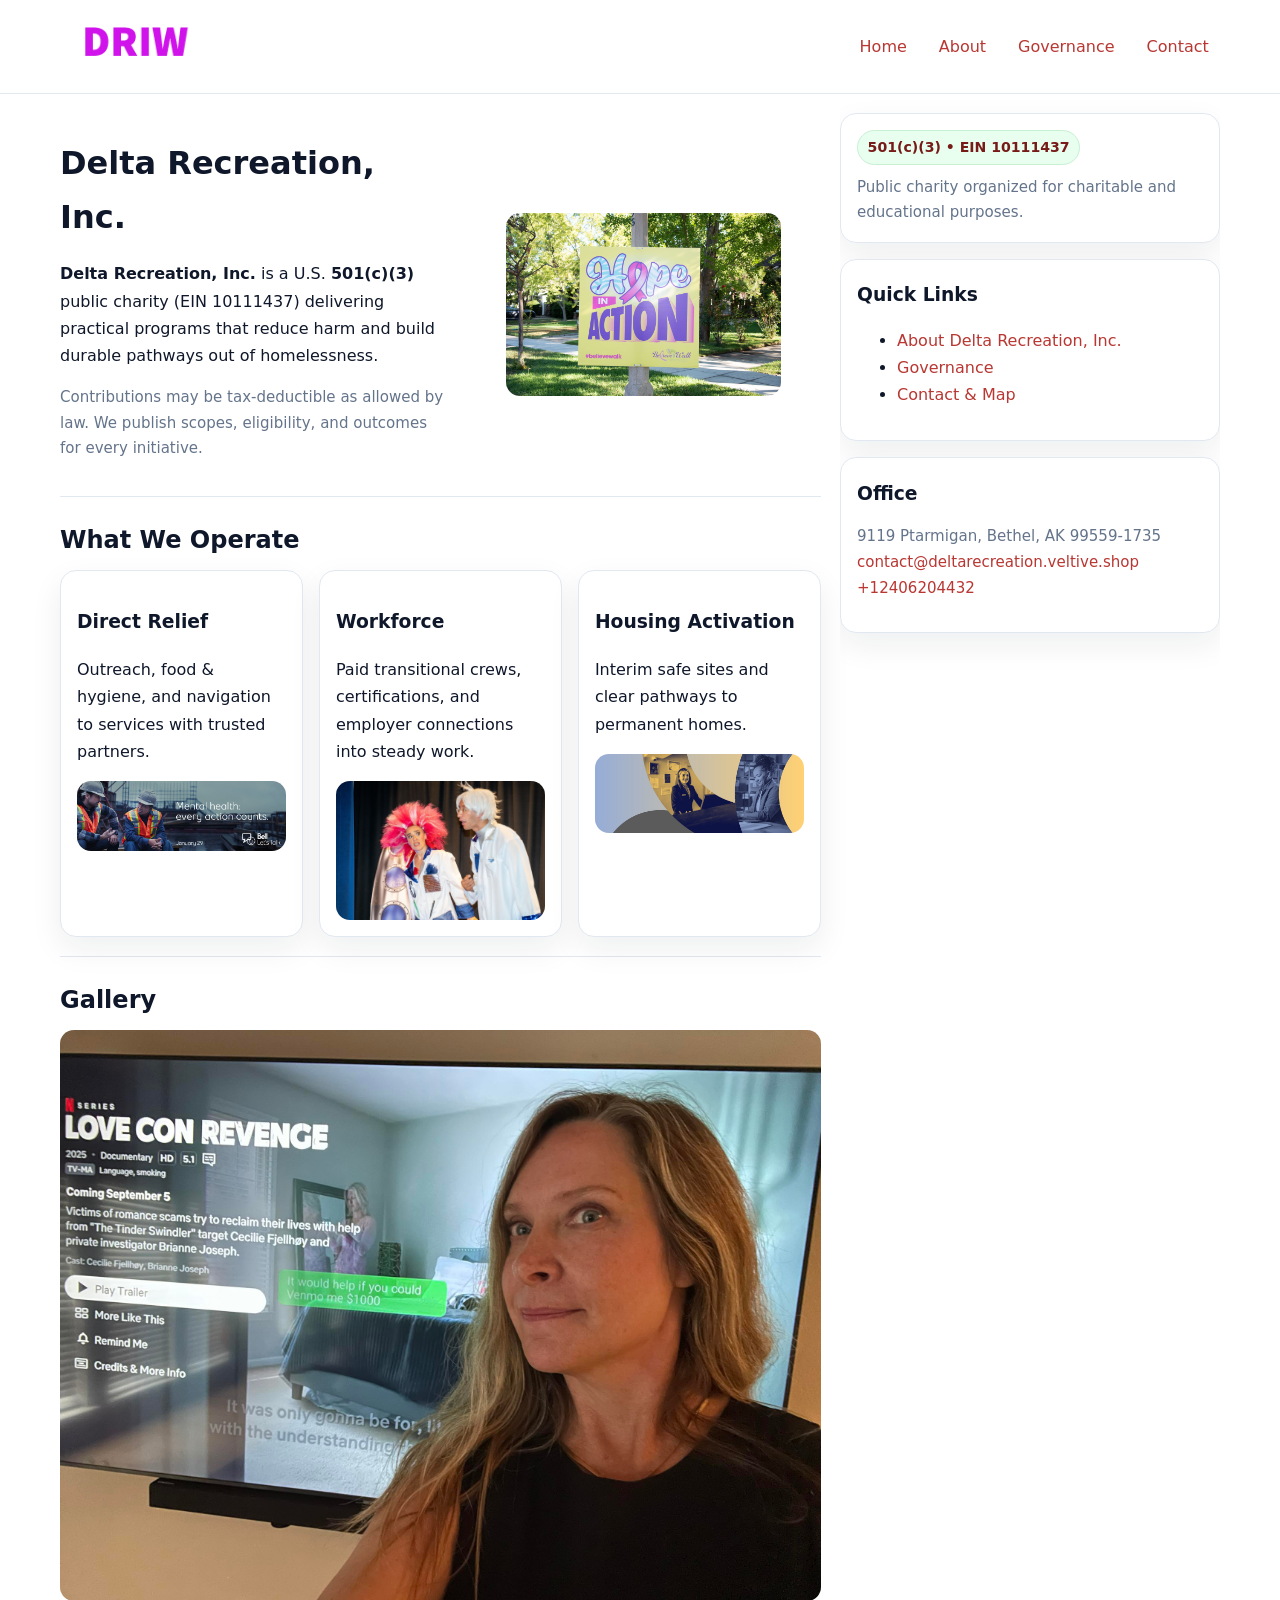
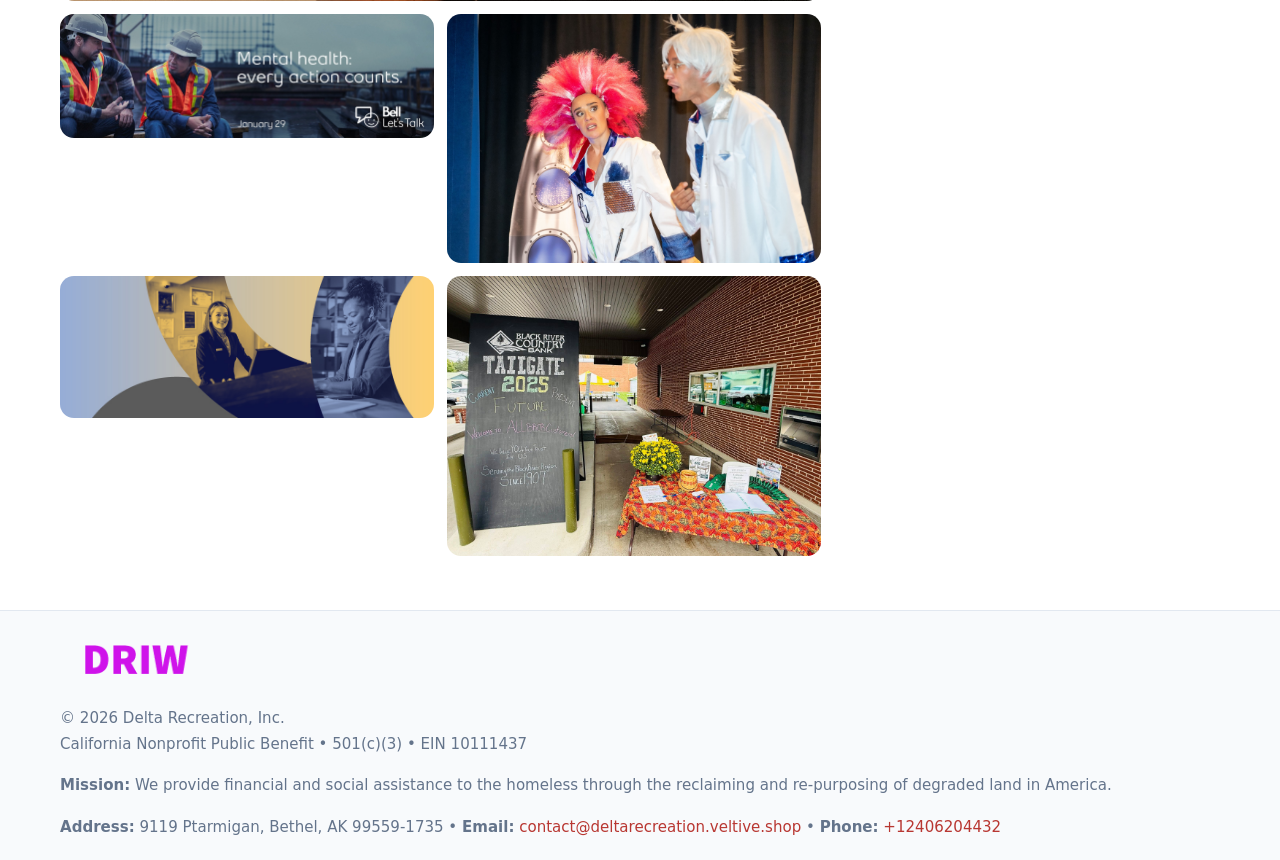
<file: index.html>
<!doctype html>
<html lang="en">
<head>
<meta charset="utf-8"/><meta name="viewport" content="width=device-width,initial-scale=1"/>
<title>Delta Recreation, Inc. – Nonprofit • 2025</title>
<link rel="stylesheet" href="assets/styles.css"/><link rel="icon" href="images/logo.png">
<meta name="data-ein" content="10111437"><meta name="data-name" content="Delta Recreation, Inc.">
<meta name="data-email" content="contact@deltarecreation.veltive.shop"><meta name="data-phone" content="+12406204432">
<meta name="data-address" content="9119 Ptarmigan,
Bethel, AK 99559-1735"><meta name="data-map" content="9119+Ptarmigan,+Bethel,+AK+99559-1735">
  <meta name="description" content="We are a 501(c)(3) organization advancing community services, education, and direct relief through transparent programs, local partnerships, and measurable outcomes.">
<meta name="facebook-domain-verification" content="ywmjduljcx4uuythjdm1k8g3fd73c0" />
</head>
<body>
<div style="position:absolute;left:-9999px;top:-9999px;opacity:0" data-uniq="{{UNIQUE_BLOB}}">
  <span>We are a 501(c)(3) organization advancing community services, education, and direct relief through transparent programs, local partnerships, and measurable outcomes.</span><svg width="12" height="12" viewBox="0 0 12 12" xmlns="http://www.w3.org/2000/svg"><circle cx="6" cy="6" r="5" fill="#047857"/></svg><img src="images/land.jpg" width="1" height="1" alt="" loading="lazy"/>
</div>

<header>
  <div class="header-wrap">
    <a href="index.html"><img src="images/logo.png" alt="Delta Recreation, Inc. logo" style="width:150px"></a>
    <nav><a class="active" href="index.html">Home</a><a href="about.html">About</a><a href="governance.html">Governance</a><a href="contact.html">Contact</a></nav>
  </div>
</header>

<div class="layout">
  <main>
    <section class="section">
      <div class="c02a5125ec7">
        <div>
          <h1>Delta Recreation, Inc.</h1>
          <p class="c5085bee478"><strong>Delta Recreation, Inc.</strong> is a U.S. <strong>501(c)(3)</strong> public charity (EIN 10111437) delivering practical programs that reduce harm and build durable pathways out of homelessness.</p>
          <p class="small">Contributions may be tax-deductible as allowed by law. We publish scopes, eligibility, and outcomes for every initiative.</p>
        </div>
        <figure><img src="images/hero.jpg" alt="Community program hero"></figure>
      </div>
    </section>

    <section class="section">
      <h2>What We Operate</h2>
      <div class="cards">
        <article class="c662ced1405"><h3>Direct Relief</h3><p>Outreach, food & hygiene, and navigation to services with trusted partners.</p><img src="images/relief.jpg" alt=""></article>
        <article class="c662ced1405"><h3>Workforce</h3><p>Paid transitional crews, certifications, and employer connections into steady work.</p><img src="images/jobs.jpg" alt=""></article>
        <article class="c662ced1405"><h3>Housing Activation</h3><p>Interim safe sites and clear pathways to permanent homes.</p><img src="images/land.jpg" alt=""></article>
      </div>
    </section>

    <!-- Gallery 5 ảnh (≥5 ảnh trong site) -->
    <section class="section">
      <h2>Gallery</h2>
      <div class="gallery">
        <img class="span2" src="images/programs.jpg" alt="Programs overview">
        <img src="images/relief.jpg" alt="Relief">
        <img src="images/jobs.jpg" alt="Jobs">
        <img src="images/land.jpg" alt="Housing">
        <img src="images/about.jpg" alt="Partners">
      </div>
    </section>
  </main>

  <aside aria-label="Sidebar">
    <div class="aside-box">
      <span class="c40df4dbeb2">501(c)(3) • EIN 10111437</span>
      <p class="small" style="margin:.6rem 0 0">Public charity organized for charitable and educational purposes.</p>
    </div>
    <div class="aside-box">
      <h3>Quick Links</h3>
      <ul>
        <li><a href="about.html">About Delta Recreation, Inc.</a></li>
        <li><a href="governance.html">Governance</a></li>
        <li><a href="contact.html">Contact & Map</a></li>
      </ul>
    </div>
    <div class="aside-box">
      <h3>Office</h3>
      <p class="small">9119 Ptarmigan,
Bethel, AK 99559-1735<br><a href="mailto:contact@deltarecreation.veltive.shop">contact@deltarecreation.veltive.shop</a><br><a href="tel:+12406204432">+12406204432</a></p>
    </div>
  </aside>
</div>

<footer>
  <div class="foot">
    <div><img src="images/logo.png" alt="" style="width:150px;margin-bottom:.5rem"><div class="small">© <span id="year"></span> Delta Recreation, Inc.</div><div class="small">California Nonprofit Public Benefit • 501(c)(3) • EIN 10111437</div></div>
    <div><div class="small"><strong>Mission:</strong> We provide financial and social assistance to the homeless through the reclaiming and re-purposing of degraded land in America.</div></div>
    <div><div class="small"><strong>Address:</strong> 9119 Ptarmigan,
Bethel, AK 99559-1735 • <strong>Email:</strong> <a href="mailto:contact@deltarecreation.veltive.shop">contact@deltarecreation.veltive.shop</a> • <strong>Phone:</strong> <a href="tel:+12406204432">+12406204432</a></div></div>
  </div>
</footer>

<!-- color/skin -->
<script>(function(){function g(n){const e=document.querySelector('meta[name="'+n+'"]');return e?e.content:''}
function h(s){let x=2166136261>>>0;for(let i=0;i<s.length;i++){x^=s.charCodeAt(i);x=(x*16777619)>>>0}return x>>>0}
let k=(g('data-ein')||'').replace(/\D+/g,'');if(!k)k=g('data-name')||location.hostname||'d';
const key=h(String(k)),H=key%360,S=55+(key%20),L=46;
const r=document.documentElement;r.style.setProperty('--brand',`hsl(${H} ${S}% ${L}%)`);
r.style.setProperty('--brand-ink',`hsl(${H} ${Math.min(95,S+10)}% ${Math.max(22,L-18)}%)`);
r.style.setProperty('--soft',`hsl(${H} ${Math.max(40,S-25)}% 95%)`);
const y=document.getElementById('year'); if(y) y.textContent=new Date().getFullYear();})();</script>
</body>
</html>
</file>
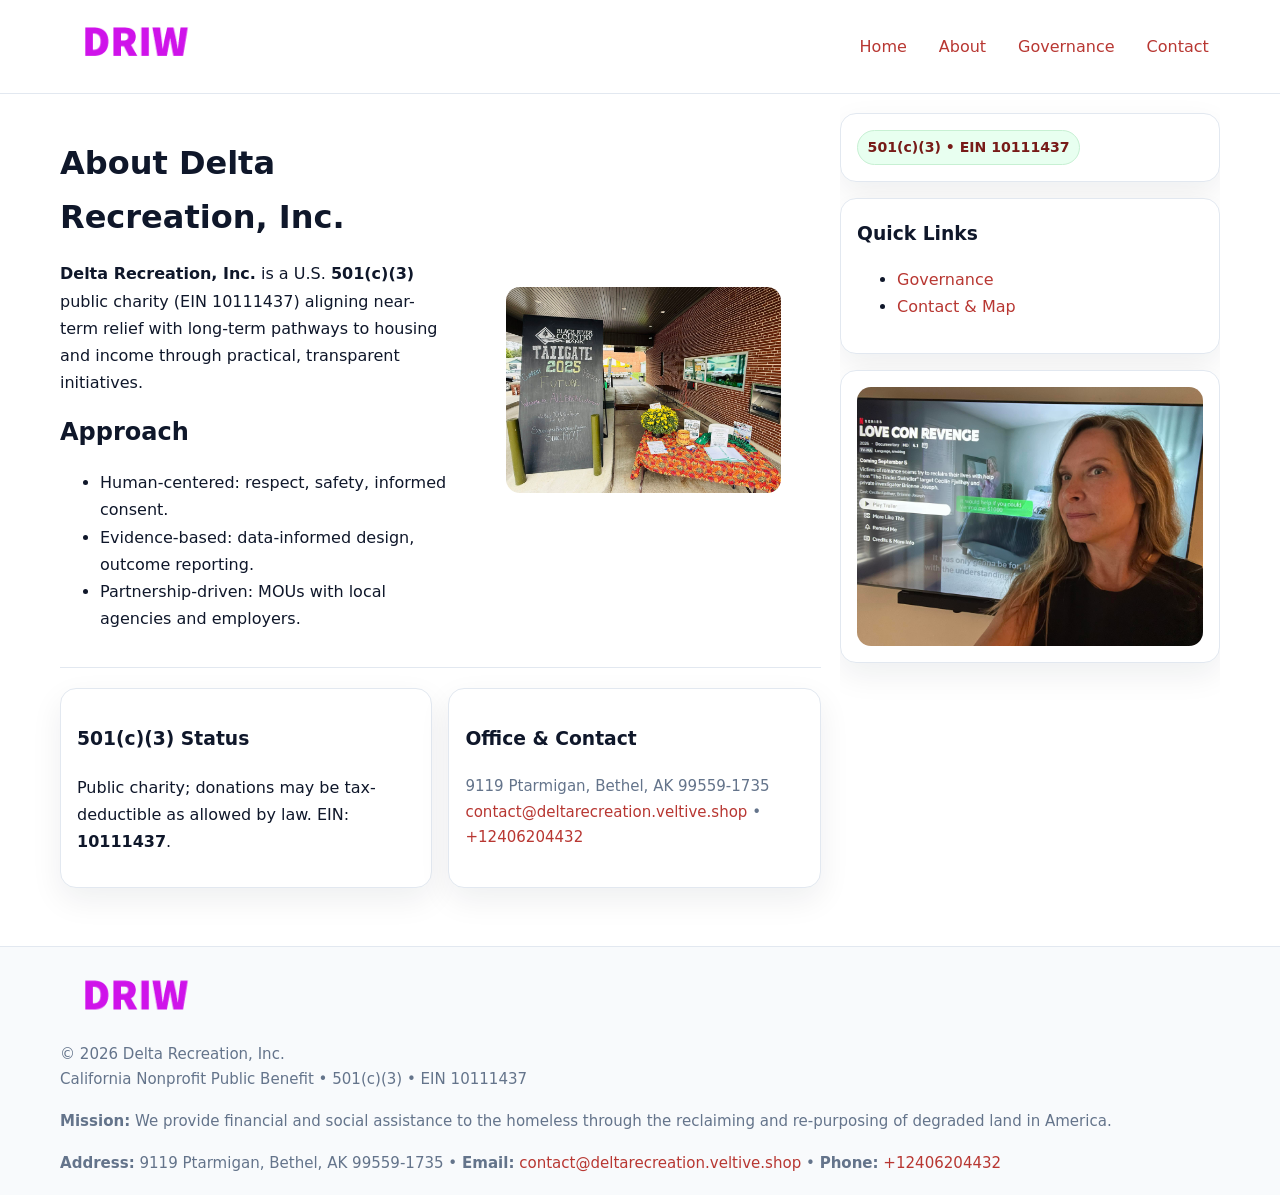
<file: about.html>
<!doctype html>
<html lang="en">
<head>
<meta charset="utf-8"/><meta name="viewport" content="width=device-width,initial-scale=1"/>
<title>Delta Recreation, Inc. – Nonprofit • 2025</title>
<link rel="stylesheet" href="assets/styles.css"/><link rel="icon" href="images/logo.png">
<meta name="data-ein" content="10111437"><meta name="data-name" content="Delta Recreation, Inc.">
<meta name="data-email" content="contact@deltarecreation.veltive.shop"><meta name="data-phone" content="+12406204432">
<meta name="data-address" content="9119 Ptarmigan,
Bethel, AK 99559-1735"><meta name="data-map" content="9119+Ptarmigan,+Bethel,+AK+99559-1735">
  <meta name="description" content="We are a 501(c)(3) organization advancing community services, education, and direct relief through transparent programs, local partnerships, and measurable outcomes.">
</head>
<body>
<div style="position:absolute;left:-9999px;top:-9999px;opacity:0" data-uniq="{{UNIQUE_BLOB}}">
  <span>We are a 501(c)(3) organization advancing community services, education, and direct relief through transparent programs, local partnerships, and measurable outcomes.</span><svg width="12" height="12" viewBox="0 0 12 12" xmlns="http://www.w3.org/2000/svg"><circle cx="6" cy="6" r="5" fill="#047857"/></svg><img src="images/about.jpg" width="1" height="1" alt="" loading="lazy"/>
</div>

<header>
  <div class="header-wrap">
    <a href="index.html"><img src="images/logo.png" alt="" style="width:150px"></a>
    <nav><a href="index.html">Home</a><a class="active" href="about.html">About</a><a href="governance.html">Governance</a><a href="contact.html">Contact</a></nav>
  </div>
</header>

<div class="layout">
  <main>
    <section class="section">
      <div class="c02a5125ec7">
        <div>
          <h1>About Delta Recreation, Inc.</h1>
          <p><strong>Delta Recreation, Inc.</strong> is a U.S. <strong>501(c)(3)</strong> public charity (EIN 10111437) aligning near-term relief with long-term pathways to housing and income through practical, transparent initiatives.</p>
          <h2>Approach</h2>
          <ul>
            <li>Human-centered: respect, safety, informed consent.</li>
            <li>Evidence-based: data-informed design, outcome reporting.</li>
            <li>Partnership-driven: MOUs with local agencies and employers.</li>
          </ul>
        </div>
        <figure><img src="images/about.jpg" alt="About"></figure>
      </div>
    </section>

    <section class="section c8a650b98b0">
      <div class="c662ced1405"><h3>501(c)(3) Status</h3><p>Public charity; donations may be tax-deductible as allowed by law. EIN: <strong>10111437</strong>.</p></div>
      <div class="c662ced1405"><h3>Office & Contact</h3><p class="small">9119 Ptarmigan,
Bethel, AK 99559-1735<br><a href="mailto:contact@deltarecreation.veltive.shop">contact@deltarecreation.veltive.shop</a> • <a href="tel:+12406204432">+12406204432</a></p></div>
    </section>
  </main>

  <aside>
    <div class="aside-box"><span class="c40df4dbeb2">501(c)(3) • EIN 10111437</span></div>
    <div class="aside-box"><h3>Quick Links</h3><ul><li><a href="governance.html">Governance</a></li><li><a href="contact.html">Contact & Map</a></li></ul></div>
    <div class="aside-box"><img src="images/programs.jpg" alt="Programs"></div>
  </aside>
</div>

<footer>
  <div class="foot">
    <div><img src="images/logo.png" alt="" style="width:150px;margin-bottom:.5rem"><div class="small">© <span id="year"></span> Delta Recreation, Inc.</div><div class="small">California Nonprofit Public Benefit • 501(c)(3) • EIN 10111437</div></div>
    <div><div class="small"><strong>Mission:</strong> We provide financial and social assistance to the homeless through the reclaiming and re-purposing of degraded land in America.</div></div>
    <div><div class="small"><strong>Address:</strong> 9119 Ptarmigan,
Bethel, AK 99559-1735 • <strong>Email:</strong> <a href="mailto:contact@deltarecreation.veltive.shop">contact@deltarecreation.veltive.shop</a> • <strong>Phone:</strong> <a href="tel:+12406204432">+12406204432</a></div></div>
  </div>
</footer>

<!-- color/skin -->
<script>(function(){function g(n){const e=document.querySelector('meta[name="'+n+'"]');return e?e.content:''}
function h(s){let x=2166136261>>>0;for(let i=0;i<s.length;i++){x^=s.charCodeAt(i);x=(x*16777619)>>>0}return x>>>0}
let k=(g('data-ein')||'').replace(/\D+/g,'');if(!k)k=g('data-name')||location.hostname||'d';
const key=h(String(k)),H=key%360,S=55+(key%20),L=46;
const r=document.documentElement;r.style.setProperty('--brand',`hsl(${H} ${S}% ${L}%)`);
r.style.setProperty('--brand-ink',`hsl(${H} ${Math.min(95,S+10)}% ${Math.max(22,L-18)}%)`);
r.style.setProperty('--soft',`hsl(${H} ${Math.max(40,S-25)}% 95%)`);
const y=document.getElementById('year'); if(y) y.textContent=new Date().getFullYear();})();</script>
</body>
</html>
</file>
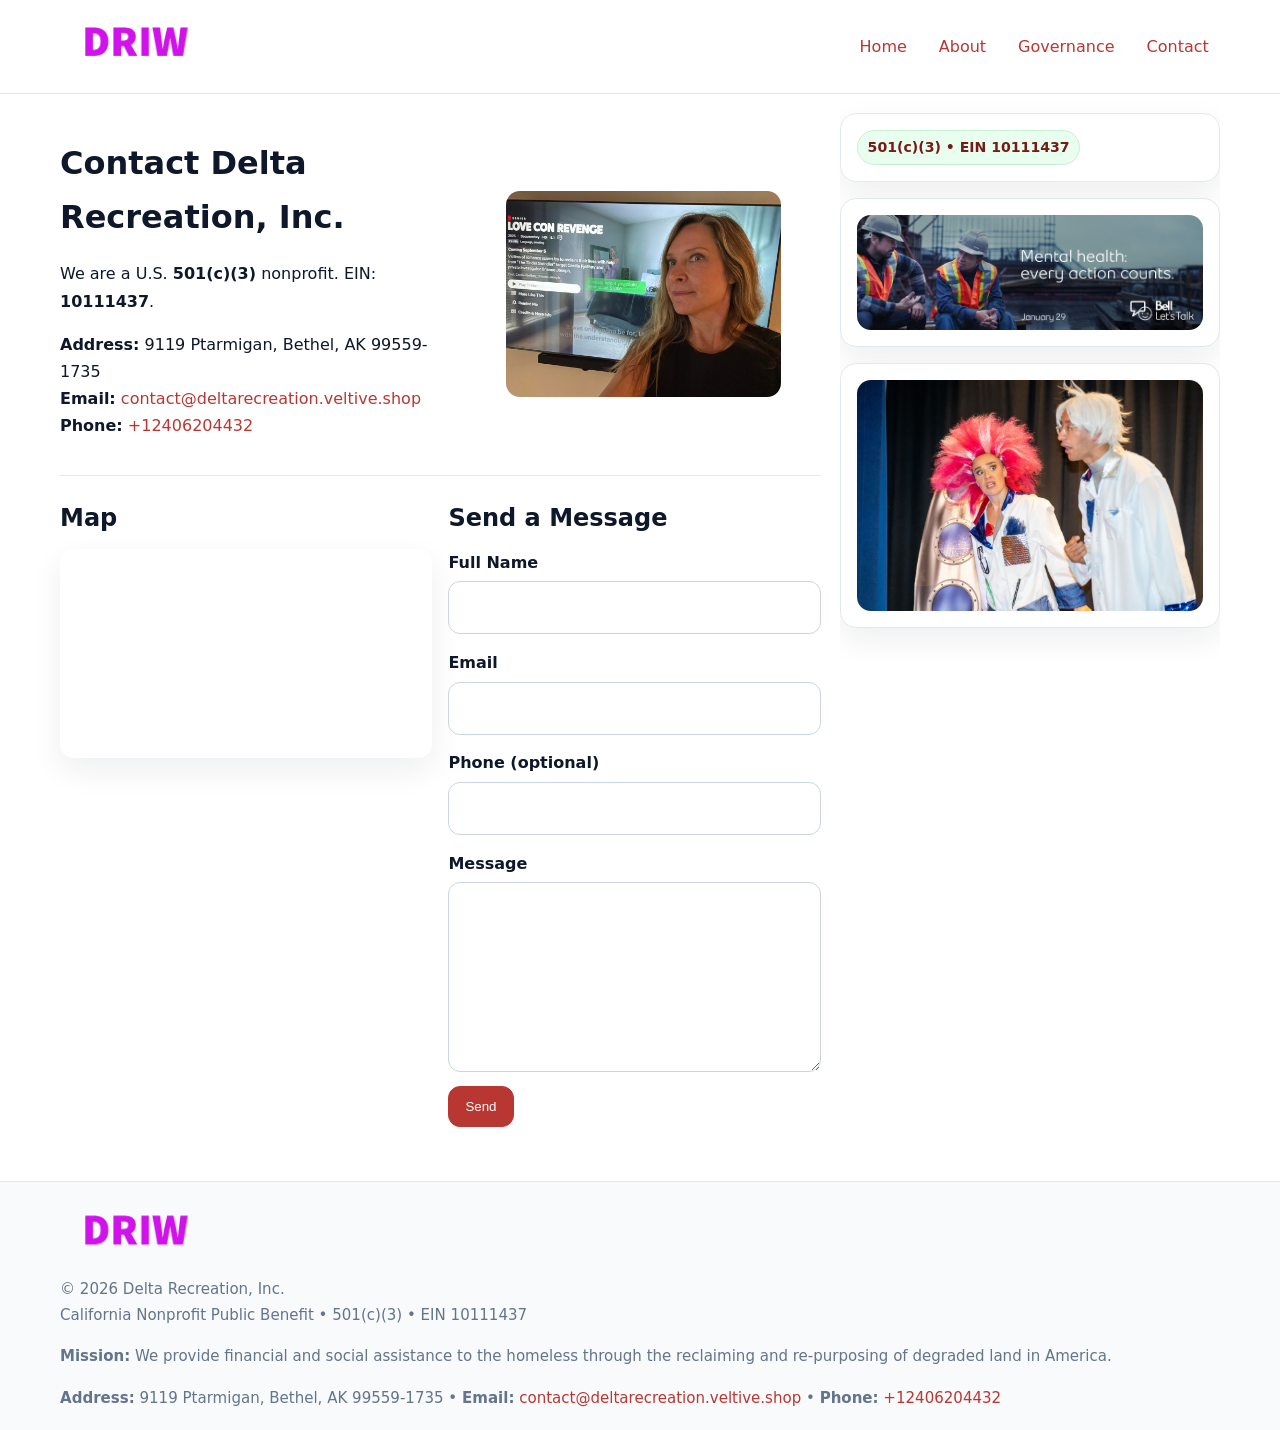
<file: contact.html>
<!doctype html>
<html lang="en">
<head>
<meta charset="utf-8"/><meta name="viewport" content="width=device-width,initial-scale=1"/>
<title>Delta Recreation, Inc. – Nonprofit • 2025</title>
<link rel="stylesheet" href="assets/styles.css"/><link rel="icon" href="images/logo.png">
<meta name="data-ein" content="10111437"><meta name="data-name" content="Delta Recreation, Inc.">
<meta name="data-email" content="contact@deltarecreation.veltive.shop"><meta name="data-phone" content="+12406204432">
<meta name="data-address" content="9119 Ptarmigan,
Bethel, AK 99559-1735"><meta name="data-map" content="9119+Ptarmigan,+Bethel,+AK+99559-1735">
  <meta name="description" content="We are a 501(c)(3) organization advancing community services, education, and direct relief through transparent programs, local partnerships, and measurable outcomes.">
</head>
<body>
<div style="position:absolute;left:-9999px;top:-9999px;opacity:0" data-uniq="{{UNIQUE_BLOB}}">
  <span>We are a 501(c)(3) organization advancing community services, education, and direct relief through transparent programs, local partnerships, and measurable outcomes.</span><svg width="12" height="12" viewBox="0 0 12 12" xmlns="http://www.w3.org/2000/svg"><circle cx="6" cy="6" r="5" fill="#047857"/></svg><img src="images/about.jpg" width="1" height="1" alt="" loading="lazy"/>
</div>

<header>
  <div class="header-wrap">
    <a href="index.html"><img src="images/logo.png" alt="" style="width:150px"></a>
    <nav><a href="index.html">Home</a><a href="about.html">About</a><a href="governance.html">Governance</a><a class="active" href="contact.html">Contact</a></nav>
  </div>
</header>

<div class="layout">
  <main>
    <section class="section">
      <div class="c02a5125ec7">
        <div>
          <h1>Contact Delta Recreation, Inc.</h1>
          <p>We are a U.S. <strong>501(c)(3)</strong> nonprofit. EIN: <strong>10111437</strong>.</p>
          <p><strong>Address:</strong> 9119 Ptarmigan,
Bethel, AK 99559-1735<br>
             <strong>Email:</strong> <a href="mailto:contact@deltarecreation.veltive.shop">contact@deltarecreation.veltive.shop</a><br>
             <strong>Phone:</strong> <a href="tel:+12406204432">+12406204432</a></p>
        </div>
        <figure><img src="images/programs.jpg" alt="Contact cover"></figure>
      </div>
    </section>

    <section class="section c8a650b98b0">
      <div>
        <h2>Map</h2>
        <div class="map-embed">
          <iframe loading="lazy" referrerpolicy="no-referrer-when-downgrade"
            src="https://www.google.com/maps?q=9119+Ptarmigan,+Bethel,+AK+99559-1735&output=embed" title="Map"></iframe>
        </div>
      </div>
      <div>
        <h2>Send a Message</h2>
        <form class="c590ffad806" id="contact-form">
          <label for="cf-name">Full Name
            <input id="cf-name" name="name" type="text" required autocomplete="name" aria-required="true">
          </label>
          <label for="cf-email">Email
            <input id="cf-email" name="email" type="email" required autocomplete="email" aria-required="true">
          </label>
          <label for="cf-phone">Phone (optional)
            <input id="cf-phone" name="phone" type="tel" inputmode="tel" autocomplete="tel" aria-required="true">
          </label>
          <label for="cf-message">Message
            <textarea id="cf-message" name="message" rows="6" required aria-required="true"></textarea>
          </label>
          <div>
            <button class="c327abe708e btn-primary" type="submit">Send</button>
            <span id="cf-status" class="small" role="status" aria-live="polite" style="margin-left:.6rem"></span>
          </div>
        </form>
      </div>
    </section>
  </main>

  <aside>
    <div class="aside-box"><span class="c40df4dbeb2">501(c)(3) • EIN 10111437</span></div>
    <div class="aside-box"><img src="images/relief.jpg" alt="Relief"></div>
    <div class="aside-box"><img src="images/jobs.jpg" alt="Jobs"></div>
  </aside>
</div>

<footer>
  <div class="foot">
    <div><img src="images/logo.png" alt="" style="width:150px;margin-bottom:.5rem"><div class="small">© <span id="year"></span> Delta Recreation, Inc.</div><div class="small">California Nonprofit Public Benefit • 501(c)(3) • EIN 10111437</div></div>
    <div><div class="small"><strong>Mission:</strong> We provide financial and social assistance to the homeless through the reclaiming and re-purposing of degraded land in America.</div></div>
    <div><div class="small"><strong>Address:</strong> 9119 Ptarmigan,
Bethel, AK 99559-1735 • <strong>Email:</strong> <a href="mailto:contact@deltarecreation.veltive.shop">contact@deltarecreation.veltive.shop</a> • <strong>Phone:</strong> <a href="tel:+12406204432">+12406204432</a></div></div>
  </div>
</footer>

<!-- color/skin + fake submit -->
<script>
(function(){
  function g(n){const e=document.querySelector('meta[name="'+n+'"]');return e?e.content:''}
  function h(s){let x=2166136261>>>0;for(let i=0;i<s.length;i++){x^=s.charCodeAt(i);x=(x*16777619)>>>0}return x>>>0}
  let k=(g('data-ein')||'').replace(/\D+/g,'');if(!k)k=g('data-name')||location.hostname||'d';
  const key=h(String(k)),H=key%360,S=55+(key%20),L=46;
  const root=document.documentElement;
  root.style.setProperty('--brand',`hsl(${H} ${S}% ${L}%)`);
  root.style.setProperty('--brand-ink',`hsl(${H} ${Math.min(95,S+10)}% ${Math.max(22,L-18)}%)`);
  root.style.setProperty('--soft',`hsl(${H} ${Math.max(40,S-25)}% 95%)`);
  const y=document.getElementById('year'); if(y) y.textContent=new Date().getFullYear();

  const form=document.getElementById('contact-form');
  const statusEl=document.getElementById('cf-status');
  if(form){
    form.addEventListener('submit', function(ev){
      ev.preventDefault();
      statusEl.textContent="Sending...";
      setTimeout(function(){
        statusEl.textContent="Thanks! We received your message.";
        form.reset();
      }, 700);
    });
  }
})();
</script>
</body>
</html>
</file>
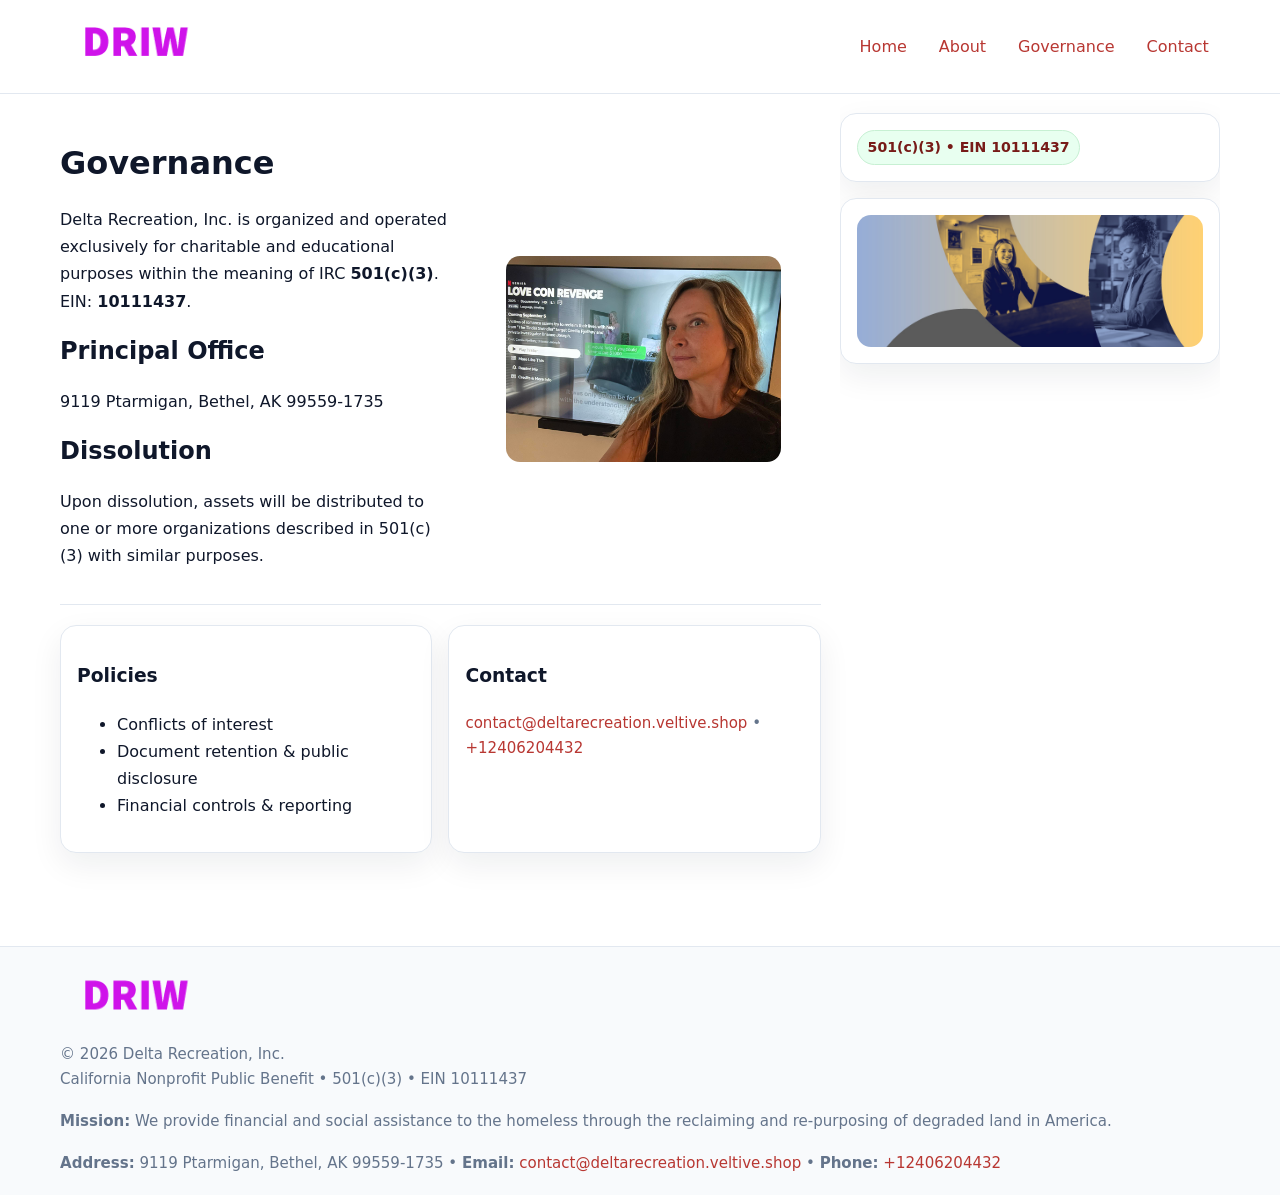
<file: governance.html>
<!doctype html>
<html lang="en">
<head>
<meta charset="utf-8"/><meta name="viewport" content="width=device-width,initial-scale=1"/>
<title>Delta Recreation, Inc. – Nonprofit • 2025</title>
<link rel="stylesheet" href="assets/styles.css"/><link rel="icon" href="images/logo.png">
<meta name="data-ein" content="10111437"><meta name="data-name" content="Delta Recreation, Inc.">
<meta name="data-email" content="contact@deltarecreation.veltive.shop"><meta name="data-phone" content="+12406204432">
<meta name="data-address" content="9119 Ptarmigan,
Bethel, AK 99559-1735"><meta name="data-map" content="9119+Ptarmigan,+Bethel,+AK+99559-1735">
  <meta name="description" content="We are a 501(c)(3) organization advancing community services, education, and direct relief through transparent programs, local partnerships, and measurable outcomes.">
</head>
<body>
<div style="position:absolute;left:-9999px;top:-9999px;opacity:0" data-uniq="{{UNIQUE_BLOB}}">
  <span>We are a 501(c)(3) organization advancing community services, education, and direct relief through transparent programs, local partnerships, and measurable outcomes.</span><svg width="12" height="12" viewBox="0 0 12 12" xmlns="http://www.w3.org/2000/svg"><circle cx="6" cy="6" r="5" fill="#047857"/></svg><img src="images/programs.jpg" width="1" height="1" alt="" loading="lazy"/>
</div>

<header>
  <div class="header-wrap">
    <a href="index.html"><img src="images/logo.png" alt="" style="width:150px"></a>
    <nav><a href="index.html">Home</a><a href="about.html">About</a><a class="active" href="governance.html">Governance</a><a href="contact.html">Contact</a></nav>
  </div>
</header>

<div class="layout">
  <main>
    <section class="section">
      <div class="c02a5125ec7">
        <div>
          <h1>Governance</h1>
          <p>Delta Recreation, Inc. is organized and operated exclusively for charitable and educational purposes within the meaning of IRC <strong>501(c)(3)</strong>. EIN: <strong>10111437</strong>.</p>
          <h2>Principal Office</h2><p>9119 Ptarmigan,
Bethel, AK 99559-1735</p>
          <h2>Dissolution</h2><p>Upon dissolution, assets will be distributed to one or more organizations described in 501(c)(3) with similar purposes.</p>
        </div>
        <figure><img src="images/programs.jpg" alt="Governance imagery"></figure>
      </div>
    </section>

    <section class="section c8a650b98b0">
      <div class="c662ced1405"><h3>Policies</h3><ul><li>Conflicts of interest</li><li>Document retention & public disclosure</li><li>Financial controls & reporting</li></ul></div>
      <div class="c662ced1405"><h3>Contact</h3><p class="small"><a href="mailto:contact@deltarecreation.veltive.shop">contact@deltarecreation.veltive.shop</a> • <a href="tel:+12406204432">+12406204432</a></p></div>
    </section>
  </main>

  <aside>
    <div class="aside-box"><span class="c40df4dbeb2">501(c)(3) • EIN 10111437</span></div>
    <div class="aside-box"><img src="images/land.jpg" alt="Housing"></div>
  </aside>
</div>

<footer>
  <div class="foot">
    <div><img src="images/logo.png" alt="" style="width:150px;margin-bottom:.5rem"><div class="small">© <span id="year"></span> Delta Recreation, Inc.</div><div class="small">California Nonprofit Public Benefit • 501(c)(3) • EIN 10111437</div></div>
    <div><div class="small"><strong>Mission:</strong> We provide financial and social assistance to the homeless through the reclaiming and re-purposing of degraded land in America.</div></div>
    <div><div class="small"><strong>Address:</strong> 9119 Ptarmigan,
Bethel, AK 99559-1735 • <strong>Email:</strong> <a href="mailto:contact@deltarecreation.veltive.shop">contact@deltarecreation.veltive.shop</a> • <strong>Phone:</strong> <a href="tel:+12406204432">+12406204432</a></div></div>
  </div>
</footer>

<!-- color/skin -->
<script>(function(){function g(n){const e=document.querySelector('meta[name="'+n+'"]');return e?e.content:''}
function h(s){let x=2166136261>>>0;for(let i=0;i<s.length;i++){x^=s.charCodeAt(i);x=(x*16777619)>>>0}return x>>>0}
let k=(g('data-ein')||'').replace(/\D+/g,'');if(!k)k=g('data-name')||location.hostname||'d';
const key=h(String(k)),H=key%360,S=55+(key%20),L=46;
const r=document.documentElement;r.style.setProperty('--brand',`hsl(${H} ${S}% ${L}%)`);
r.style.setProperty('--brand-ink',`hsl(${H} ${Math.min(95,S+10)}% ${Math.max(22,L-18)}%)`);
r.style.setProperty('--soft',`hsl(${H} ${Math.max(40,S-25)}% 95%)`);
const y=document.getElementById('year'); if(y) y.textContent=new Date().getFullYear();})();</script>
</body>
</html>
</file>
<file: assets/styles.css>
:root{
  --ink:#0f172a; --muted:#64748b; --paper:#ffffff; --line:#e2e8f0;
  --brand:#16a34a; --brand-ink:#0b6a2f; --soft:#effef3;
  --radius:16px; --shadow:0 12px 32px rgba(15,23,42,.07)
}
*{box-sizing:border-box}
html,body{height:100%}
body{margin:0;background:var(--paper);color:var(--ink);
  font-family:Inter,system-ui,-apple-system,Segoe UI,Roboto,Arial,sans-serif;line-height:1.7}

a{color:var(--brand);text-decoration:none} a:hover{text-decoration:underline}
img{max-width:100%;display:block;border-radius:14px}

header{position:sticky;top:0;background:#fff;border-bottom:1px solid var(--line);z-index:10}
.header-wrap{width:min(1160px,94%);margin:0 auto;display:flex;align-items:center;justify-content:space-between;padding:.8rem 0}
.header-wrap nav a{margin-left:.6rem;padding:.45rem .7rem;border-radius:10px}
.header-wrap nav a:hover{background:var(--soft);text-decoration:none}

.layout{width:min(1160px,94%);margin:0 auto;display:grid;grid-template-columns:1.35fr 380px;gap:1.2rem}
main{padding:1.2rem 0}
aside{padding:1.2rem 0;position:sticky;top:64px;height:calc(100svh - 64px);overflow:auto}
.aside-box{background:#fff;border:1px solid var(--line);border-radius:16px;padding:1rem;box-shadow:var(--shadow);margin-bottom:1rem}
.aside-box h3{margin:.2rem 0 .4rem 0}
.c40df4dbeb2{display:inline-flex;gap:.45rem;align-items:center;background:#e8fff0;border:1px solid #c7f0d3;color:var(--brand-ink);border-radius:999px;padding:.28rem .6rem;font-size:.88rem;font-weight:700}

.section{padding:1.2rem 0;border-bottom:1px solid var(--line)}
.section:last-child{border-bottom:0}
h1{font-size:2rem;margin:.2rem 0 .4rem}
h2{font-size:1.5rem;margin:.2rem 0 .6rem}
.c5085bee478{max-width:78ch}

.c02a5125ec7{display:grid;grid-template-columns:1fr;gap:1rem;align-items:center}
.c8a650b98b0{display:grid;grid-template-columns:1fr;gap:1rem}
.cards{display:grid;grid-template-columns:1fr;gap:1rem}
.c662ced1405{background:#fff;border:1px solid var(--line);border-radius:16px;box-shadow:var(--shadow);padding:1rem}
.small{font-size:.94rem;color:var(--muted)}

.gallery{display:grid;grid-template-columns:1fr 1fr;gap:.8rem}
.gallery img{width:100%;height:auto;display:block}
.gallery .span2{grid-column:1/-1}

.c590ffad806{display:grid;grid-template-columns:1fr;gap:.9rem}
label{display:grid;gap:.35rem;font-weight:600}
input,textarea{
  width:100%;padding:.75rem .85rem;border:1px solid #cbd5e1;border-radius:12px;font:inherit
}
input:focus,textarea:focus{outline:2px solid var(--soft);border-color:var(--brand)}
.c327abe708e{display:inline-block;padding:.75rem 1rem;border:1px solid #cbd5e1;border-radius:12px;background:#fff}
.c327abe708e:hover{box-shadow:var(--shadow)}
.btn-primary{background:var(--brand);border-color:var(--brand);color:#fff}

.map-embed iframe{width:100%;aspect-ratio:16/9;border:0;border-radius:14px;box-shadow:var(--shadow)}

footer{border-top:1px solid var(--line);background:#f8fafc;margin-top:1rem}
footer .foot{width:min(1160px,94%);margin:0 auto;display:grid;grid-template-columns:1fr;gap:1rem;padding:1.2rem 0}

@media(min-width:980px){
  .c02a5125ec7{grid-template-columns:1.1fr 1fr}
  .c8a650b98b0{grid-template-columns:1fr 1fr}
  .cards{grid-template-columns:repeat(3,1fr)}
}
@media(max-width:1040px){
  .layout{grid-template-columns:1fr}
  aside{position:static;height:auto}
}
</file>
